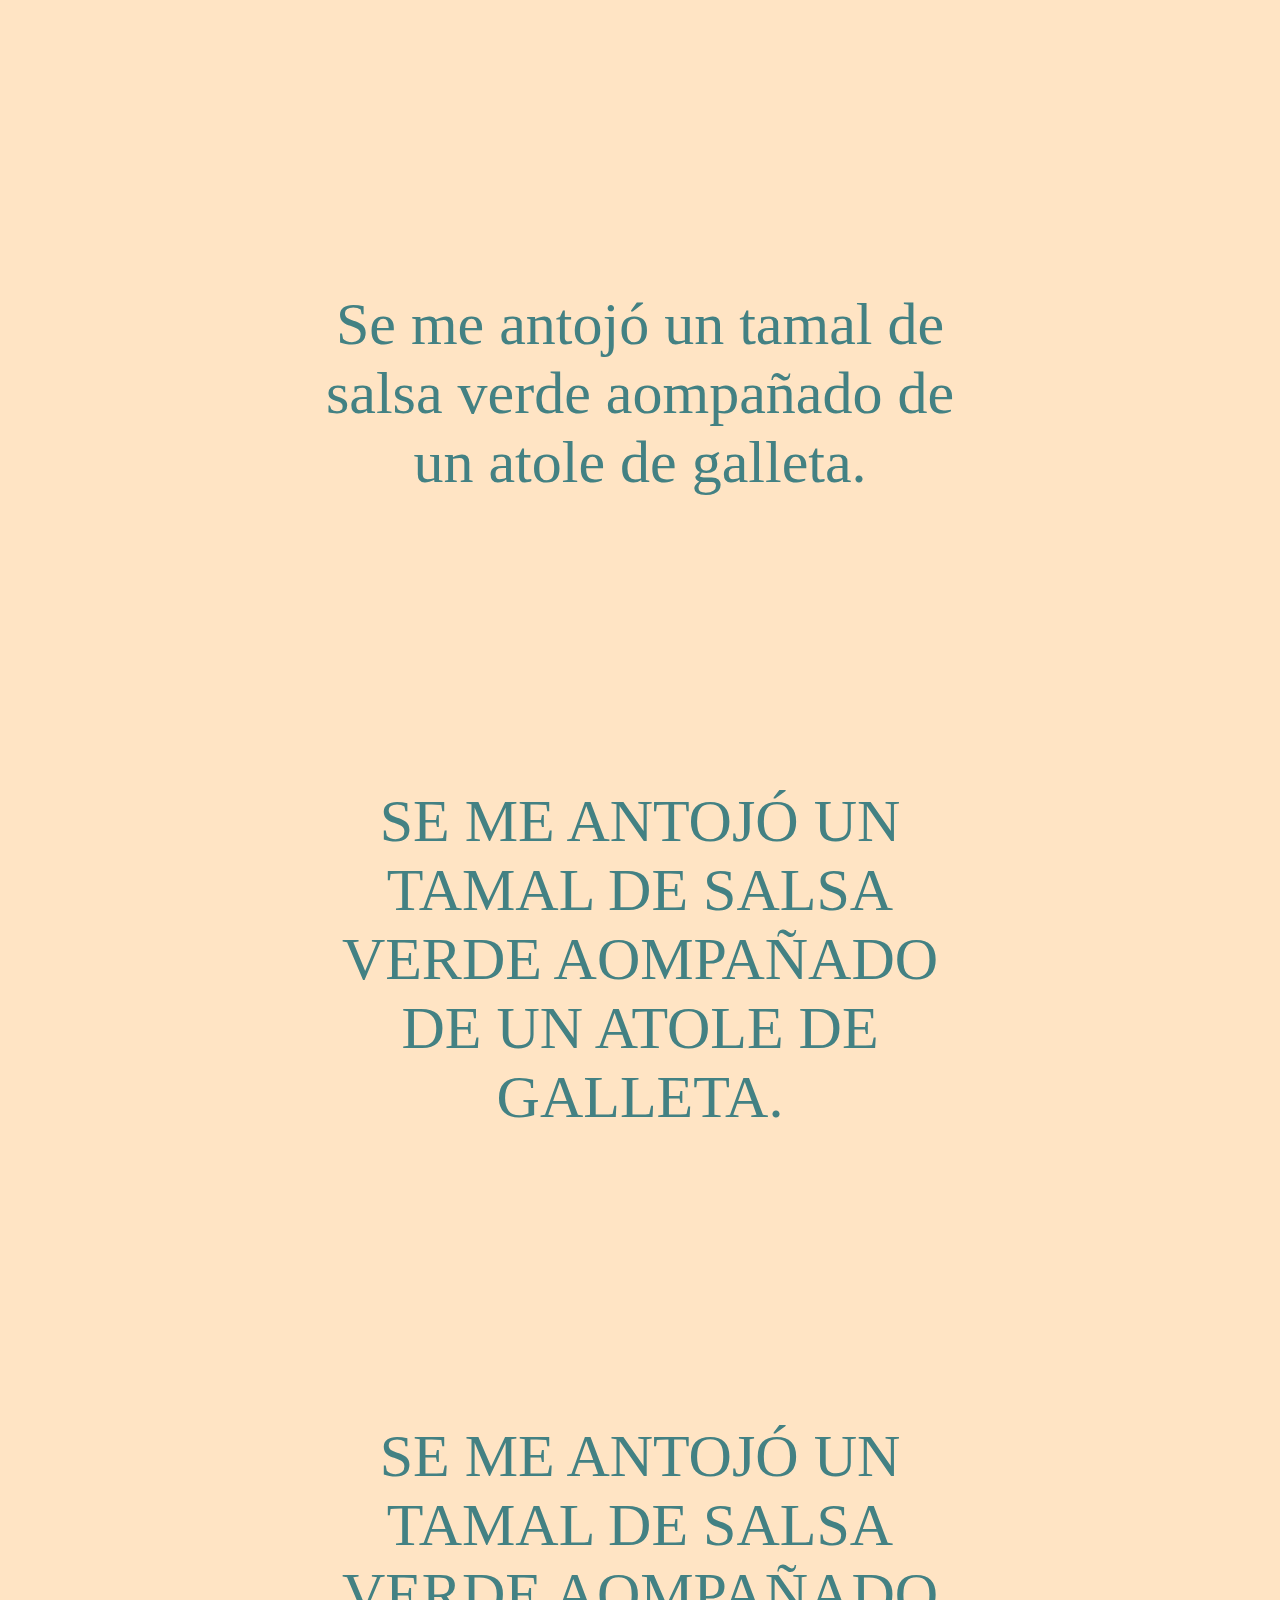
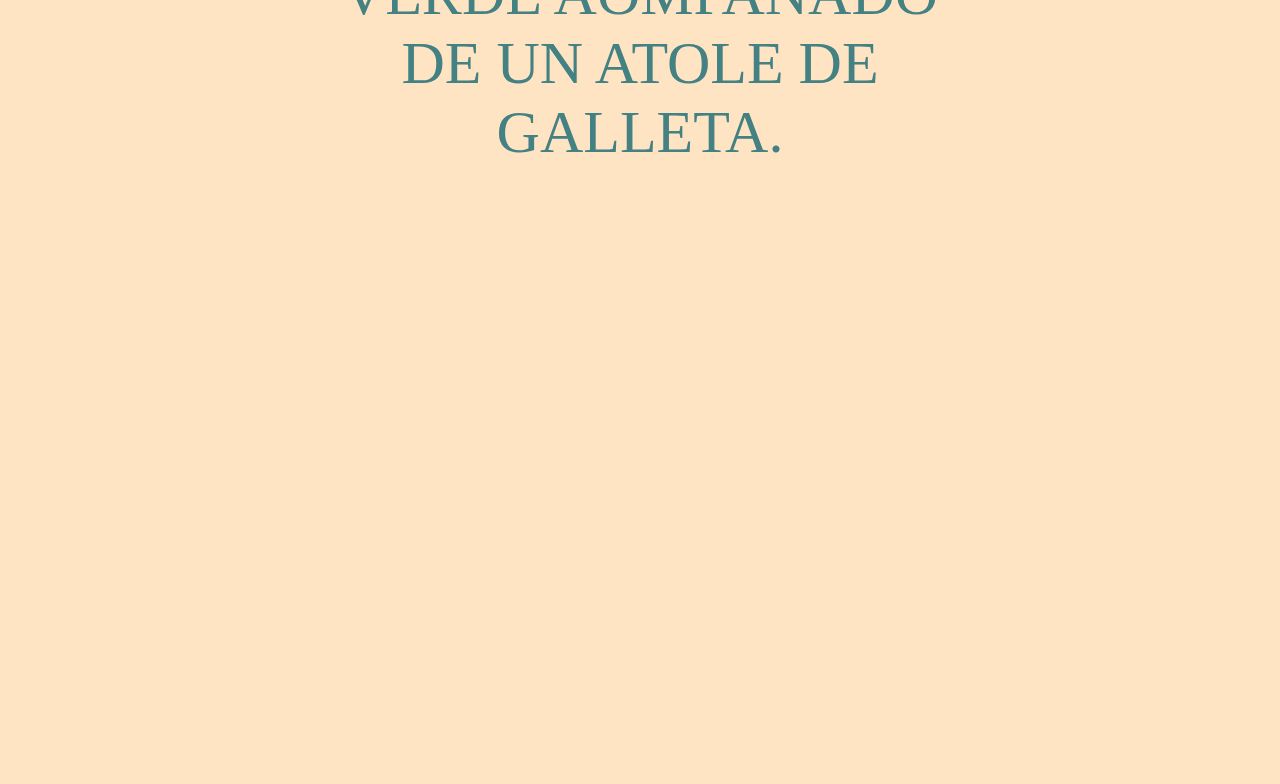
<file: TareasHernaniUEA5/cadenas/index.html>
<!DOCTYPE html>
<html lang="en">
<head>
    <meta charset="UTF-8">
    <meta name="viewport" content="width=device-width, initial-scale=1.0">
    <title>Métodos de cadenas de palabras</title>
    <link rel="stylesheet" href="style.css">
</head>
<body>
    
    <p id="axo"></p>
    <p id="axo2"></p>
    <p id="axo3"></p>
    <iframe width="560" height="315" src="https://www.youtube.com/embed/pBuZEGYXA6E?si=W_Ox1dr7PVZ7CM9c" title="YouTube video player" frameborder="0" allow="accelerometer; autoplay; clipboard-write; encrypted-media; gyroscope; picture-in-picture; web-share" referrerpolicy="strict-origin-when-cross-origin" allowfullscreen></iframe>

    <!--<video src="" width="" controls></video>-->
    
    <script src="script.js"></script>
</body>
</html>
</file>
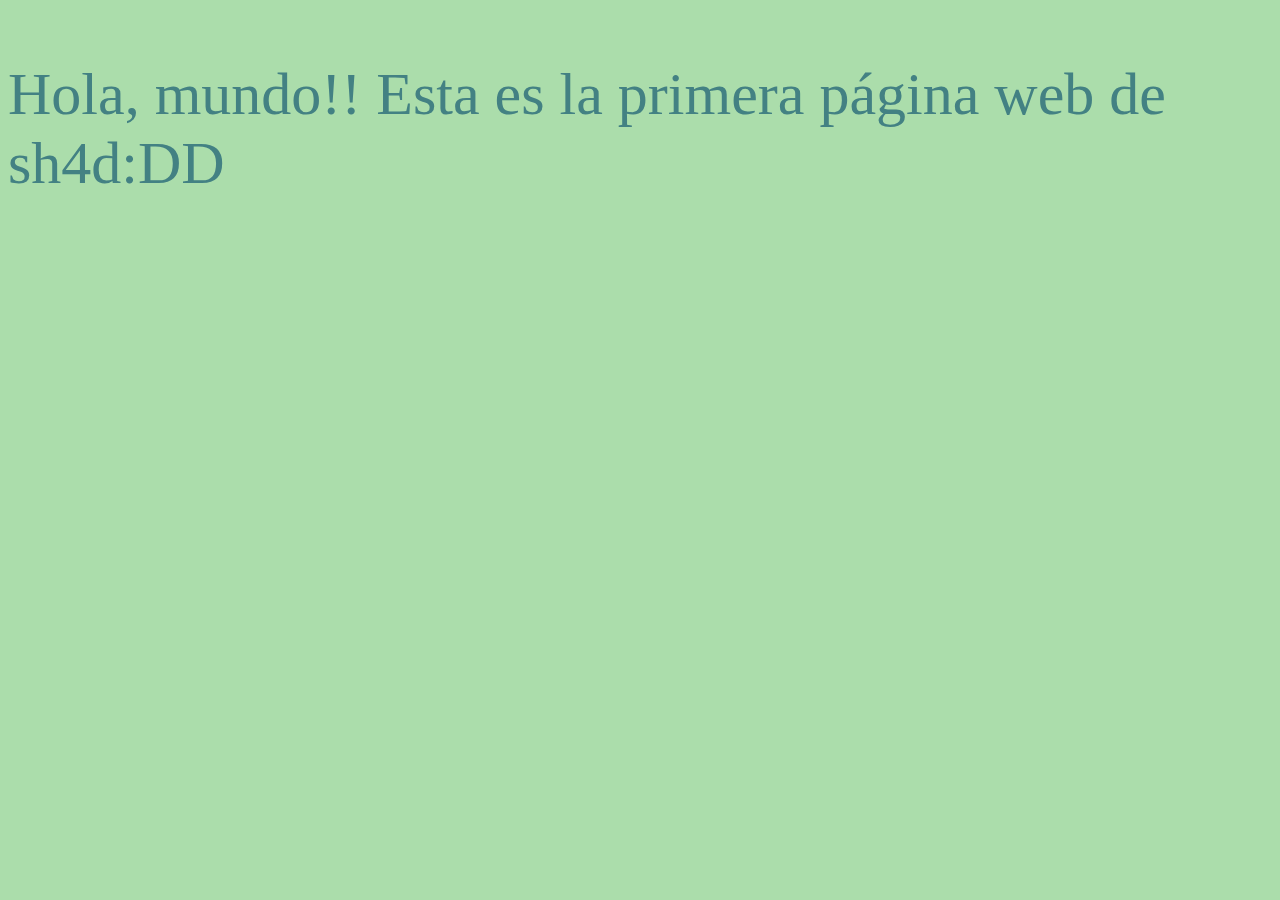
<file: TareasHernaniUEA5/Tarea1_Hernani/index.html>
<!DOCTYPE html>
<html lang="es">
<head>
    <meta charset="UTF-8">
    <meta name="viewport" content="width=device-width, initial-scale=1.0">
    <title>TAREA 1</title>
    <link rel="stylesheet" href="style.css">
</head>

<body>

    <!--Ejercicio hecho en clase

    <h1>Encabezado 1</h1>
    <h2>Encabezado 2</h2>
    <h3>Encabezado 3</h3>
    
    -->

    <p>Hola, mundo!! Esta es la primera página web de sh4d:DD</p>

    <!--<button type="button"
    onclick="document.getElementById('namu').innerHTML = Date()">
    Da click aquí para ver la hora y la fecha. </button>
    
    <h1 id="namu"></h1>-->

    <script src="script.js"></script>
    
</body>
</html>
</file>
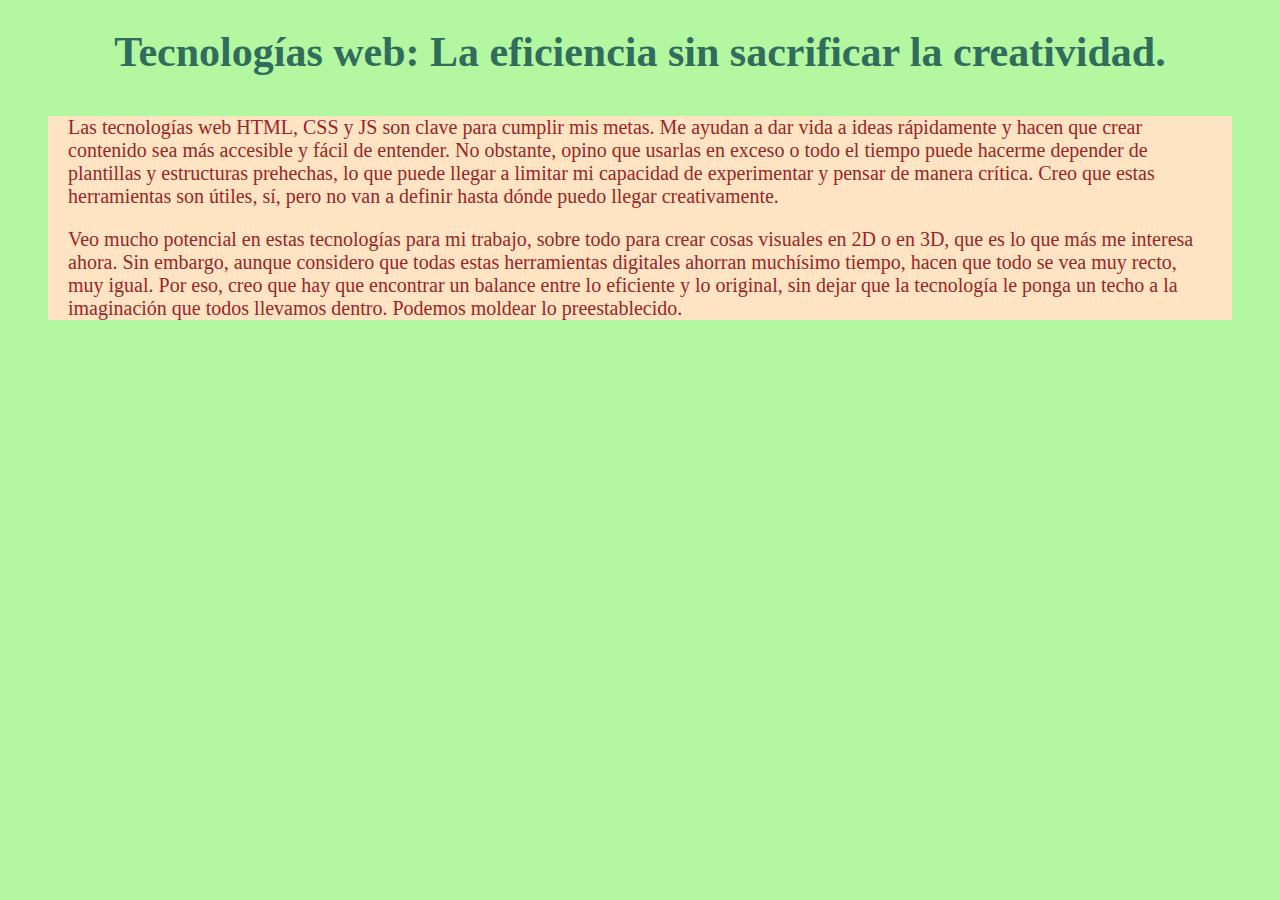
<file: TareasHernaniUEA5/Tarea2_Hernani/index.html>
<!DOCTYPE html>
<html lang="en">
<head>
    <meta charset="UTF-8">
    <meta name="viewport" content="width=device-width, initial-scale=1.0">
    <title>Reflexión</title>
    <link rel="stylesheet" href="style.css">
</head>
<body>

    <h1>Tecnologías web: 
        La eficiencia sin sacrificar la creatividad.</h1>

    <div>

        <p id="nodo1"></p>
        <p id="nodo2"></p>
        
    </div>

    <script src="script.js"></script>

</body>
</html>
</file>
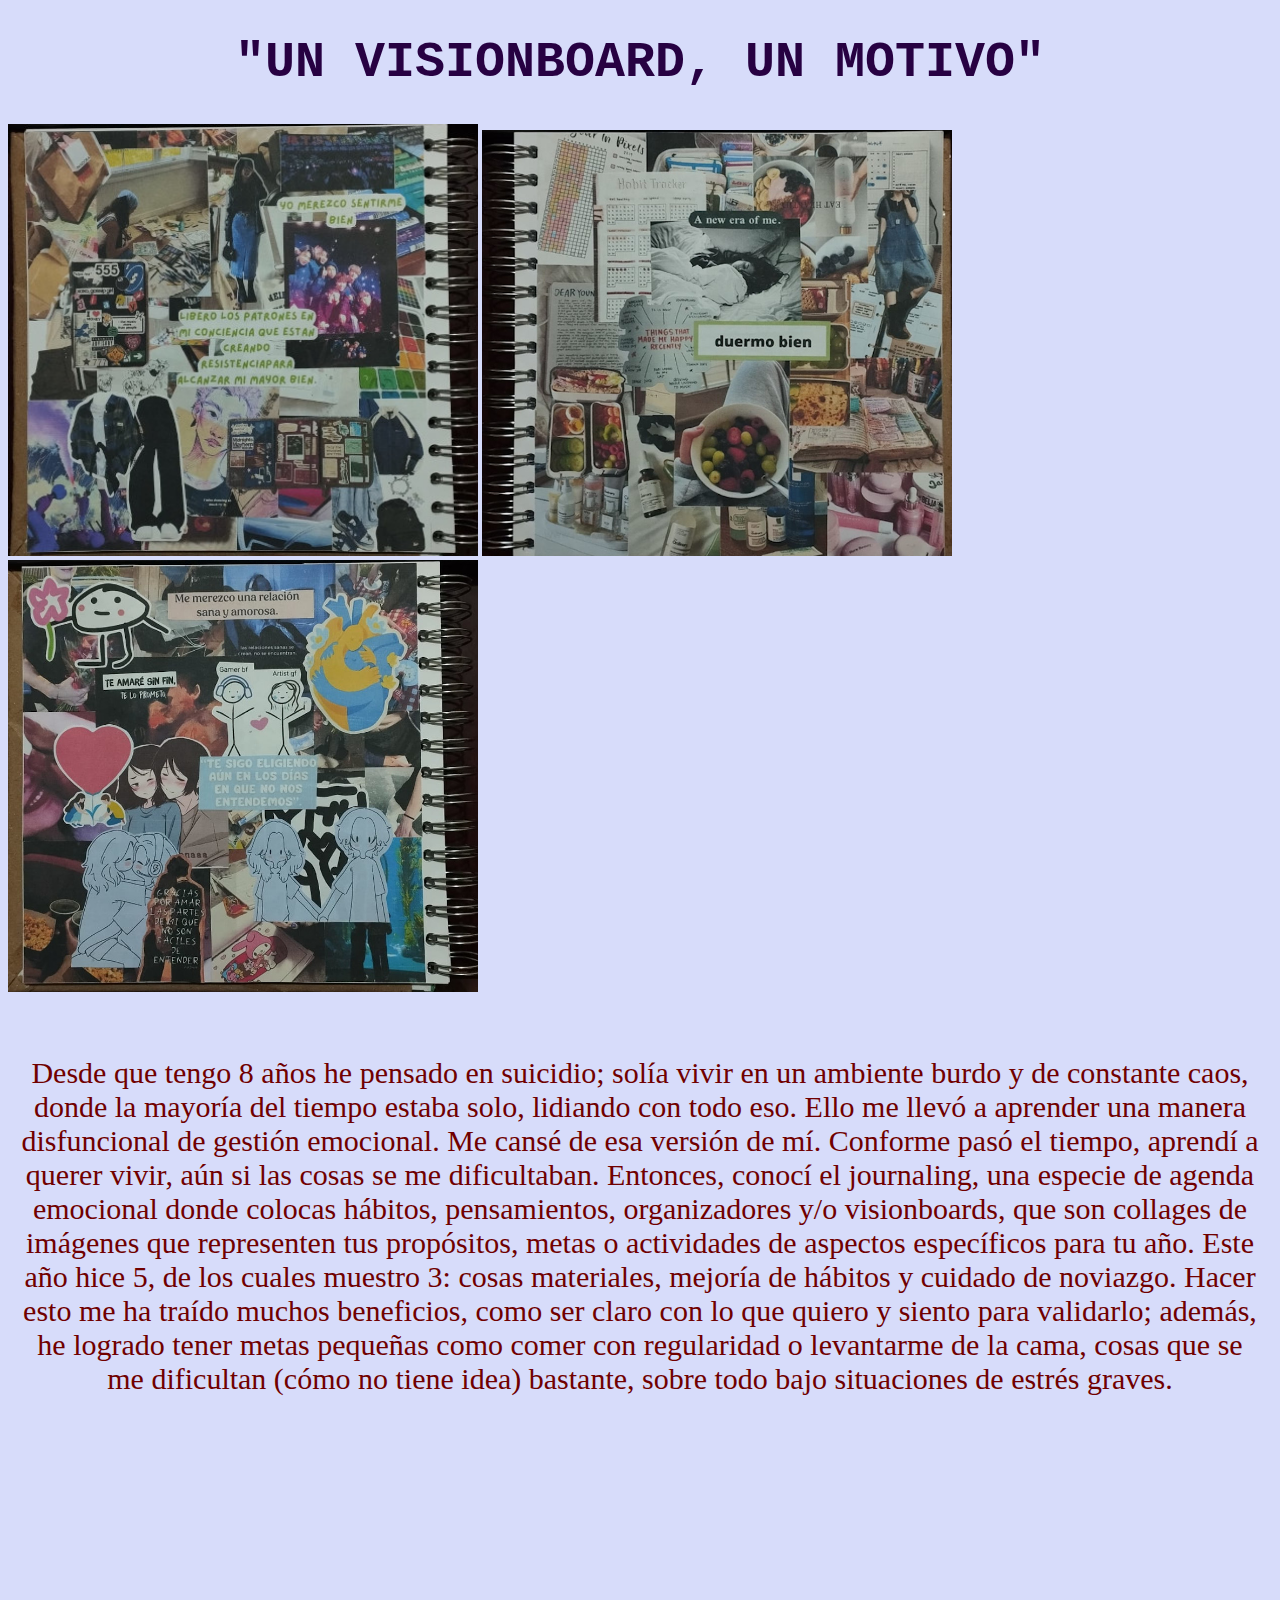
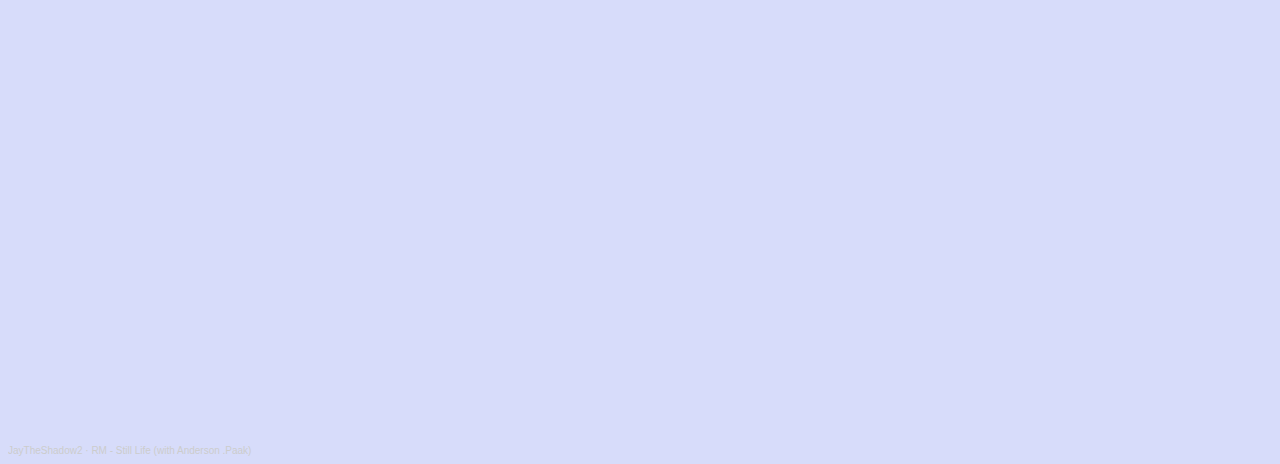
<file: TareasHernaniUEA5/Tarea4_Hernani/index.html>
<!DOCTYPE html>
<html lang="en">
<head>
    <meta charset="UTF-8">
    <meta name="viewport" content="width=device-width, initial-scale=1.0">
    <title>VISIONBOARD</title>
    <link rel="stylesheet" href="style.css">
</head>
<body>
    
    <h1>"UN VISIONBOARD, UN MOTIVO"</h1>

    <div>
        <img src="assets/v1.jpeg" alt="Cosas materiales" style="width: 470px;">
        <img src="assets/v2.jpeg" alt="Mejoría de hábitos" style="width: 470px;">
        <img src="assets/v3.jpeg" alt="Cuidado de noviazgo" style="width: 470px;">
    </div>

    <div class="parrafo">
        Desde que tengo 8 años he pensado en suicidio; solía vivir en un ambiente burdo y de constante caos, donde la mayoría del tiempo estaba solo, lidiando con todo eso. Ello me llevó a aprender una manera disfuncional de gestión emocional. Me cansé de esa versión de mí. Conforme pasó el tiempo, aprendí a querer vivir, aún si las cosas se me dificultaban. Entonces, conocí el journaling, una especie de agenda emocional donde colocas hábitos, pensamientos, organizadores y/o visionboards, que son collages de imágenes que representen tus propósitos, metas o actividades de aspectos específicos para tu año. Este año hice 5, de los cuales muestro 3: cosas materiales, mejoría de hábitos y cuidado de noviazgo. Hacer esto me ha traído muchos beneficios, como ser claro con lo que quiero y siento para validarlo; además, he logrado tener metas pequeñas como comer con regularidad o levantarme de la cama, cosas que se me dificultan (cómo no tiene idea) bastante, sobre todo bajo situaciones de estrés graves.
    </div>

    <div class="video">
        <iframe width="560" height="315" src="https://www.youtube.com/embed/g07Qd5JfIIY?si=-8yvQyUi8tsu2sss" title="YouTube video player"   
        frameborder="0" allow="accelerometer; autoplay; clipboard-write; encrypted-media; gyroscope; picture-in-picture; web-share" 
        referrerpolicy="strict-origin-when-cross-origin" allowfullscreen></iframe>
    </div>

    <div>
        <iframe width="100%" height="166" scrolling="no" frameborder="no" allow="autoplay" src="https://w.soundcloud.com/player/?url=https%3A//api.soundcloud.com/tracks/1394585797&color=%23d6ac74&auto_play=false&hide_related=false&show_comments=true&show_user=true&show_reposts=false&show_teaser=true"></iframe>
        
        <div style="font-size: 10px; color: #cccccc;line-break: anywhere;word-break: normal;overflow: hidden;white-space: nowrap;text-overflow: 
        ellipsis; font-family: Interstate,Lucida Grande,Lucida Sans Unicode,Lucida Sans,Garuda,Verdana,Tahoma,sans-serif;font-weight: 100;">
            
        <a href="https://soundcloud.com/jaytheshadow2" title="JayTheShadow2" target="_blank" style="color: #cccccc; text-decoration: 
        none;">JayTheShadow2</a> · <a href="https://soundcloud.com/jaytheshadow2/rm-still-life-with-anderson" title="RM - Still Life (with 
        Anderson .Paak)" target="_blank" style="color: #cccccc; text-decoration: none;">RM - Still Life (with Anderson .Paak)</a></div>
    </div>

    <script src="script.js"></script>
</body>
</html>
</file>
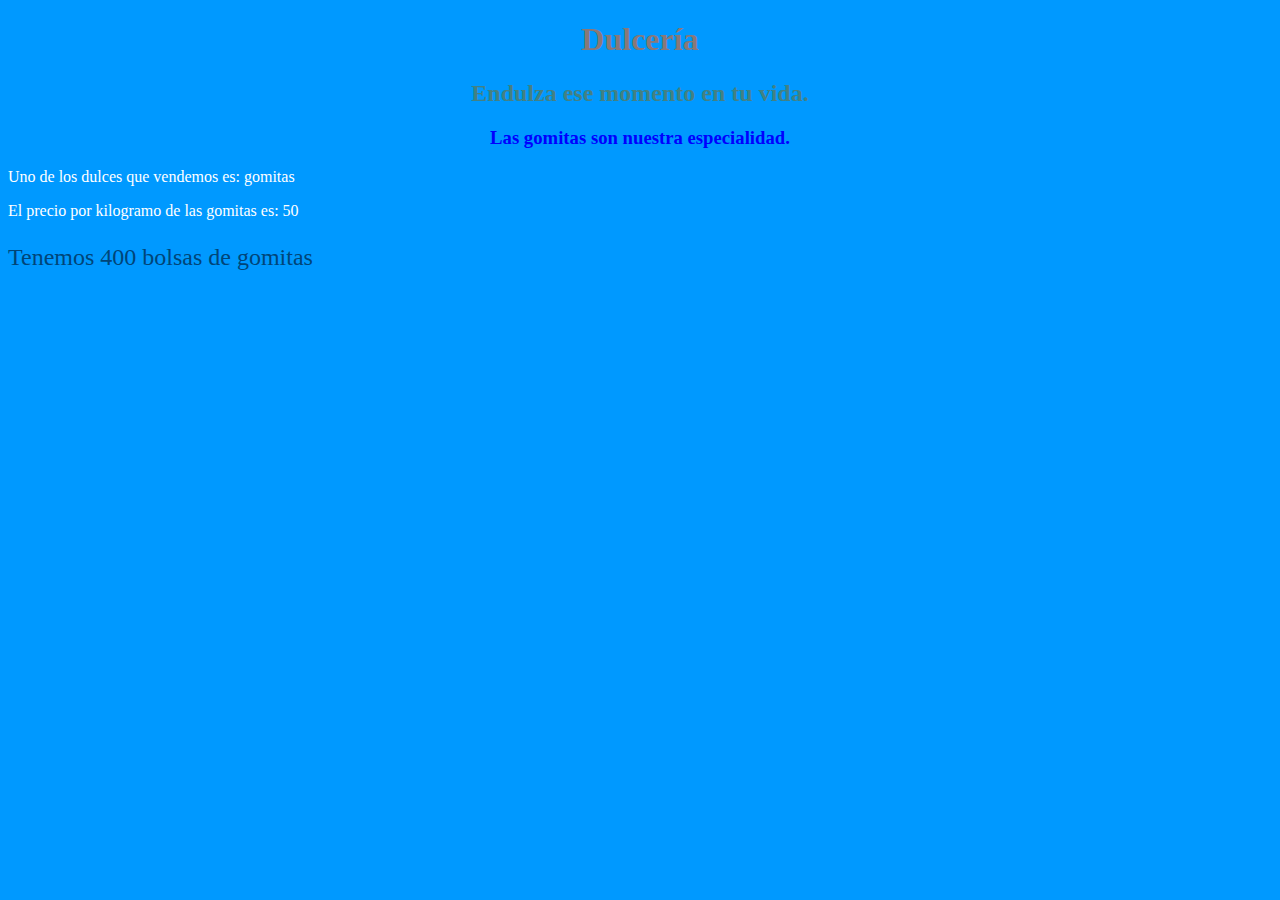
<file: TareasHernaniUEA5/variables/index.html>
<!DOCTYPE html>
<html lang="es">
<head>
    <meta charset="UTF-8">
    <meta name="viewport" content="width=device-width, initial-scale=1.0">
    <title>VARIABLES</title>
    <!--vínculo al style externo-->
    <link rel="stylesheet" href="style.css">
    <!--vínculo al style interno-->
     <style>
        h1{color:rgb(137, 120, 120); text-align:center;} 
     </style>
</head>

<body>

    <h1>Dulcería</h1>
    <h2>Endulza ese momento en tu vida.</h2>
    <h3>Las gomitas son nuestra especialidad.</h3>
    <!--etiquetas de forma interna induvidual (enlinea)
    <h2 style="color:rgb(67, 129, 131); text-align:center">Endulza ese momento en tu vida.</h2>-->
    <p id="demo"></p>
    <p id="boba"></p>
    <p class="inventario">Tenemos 400 bolsas de gomitas</p>
    <script src="script.js"></script>

</body>
</html>
</file>
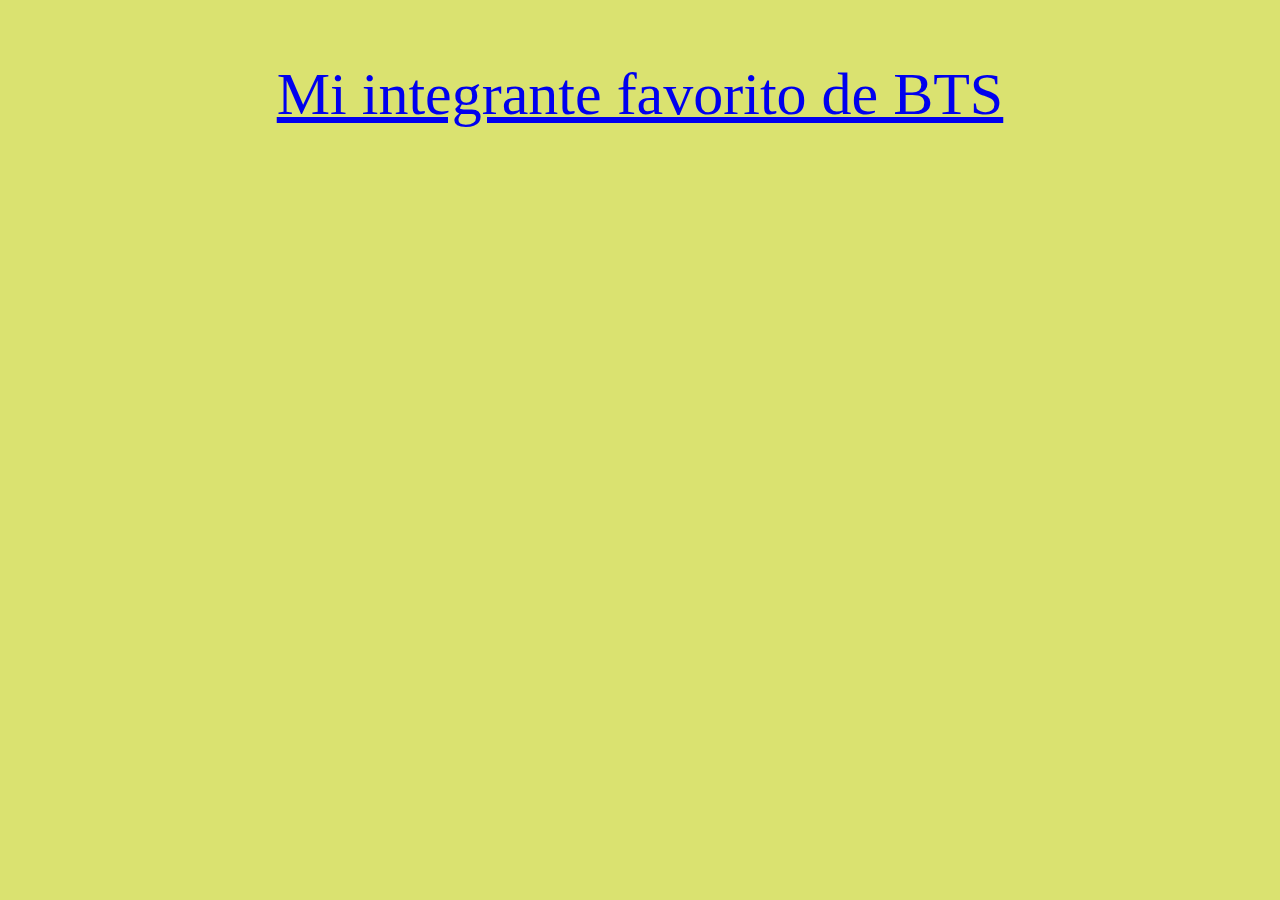
<file: TareasHernaniUEA5/vinculo/index.html>
<!DOCTYPE html>
<html lang="en">
<head>
    <meta charset="UTF-8">
    <meta name="viewport" content="width=device-width, initial-scale=1.0">
    <title>VÍNCULOS</title>
    <link rel="stylesheet" href="style.css">
</head>
<body>
    
    <p><a href="pagina1.html">Mi integrante favorito de BTS</a></p>

    <script src="script.js"></script>

</body>
</html>
</file>
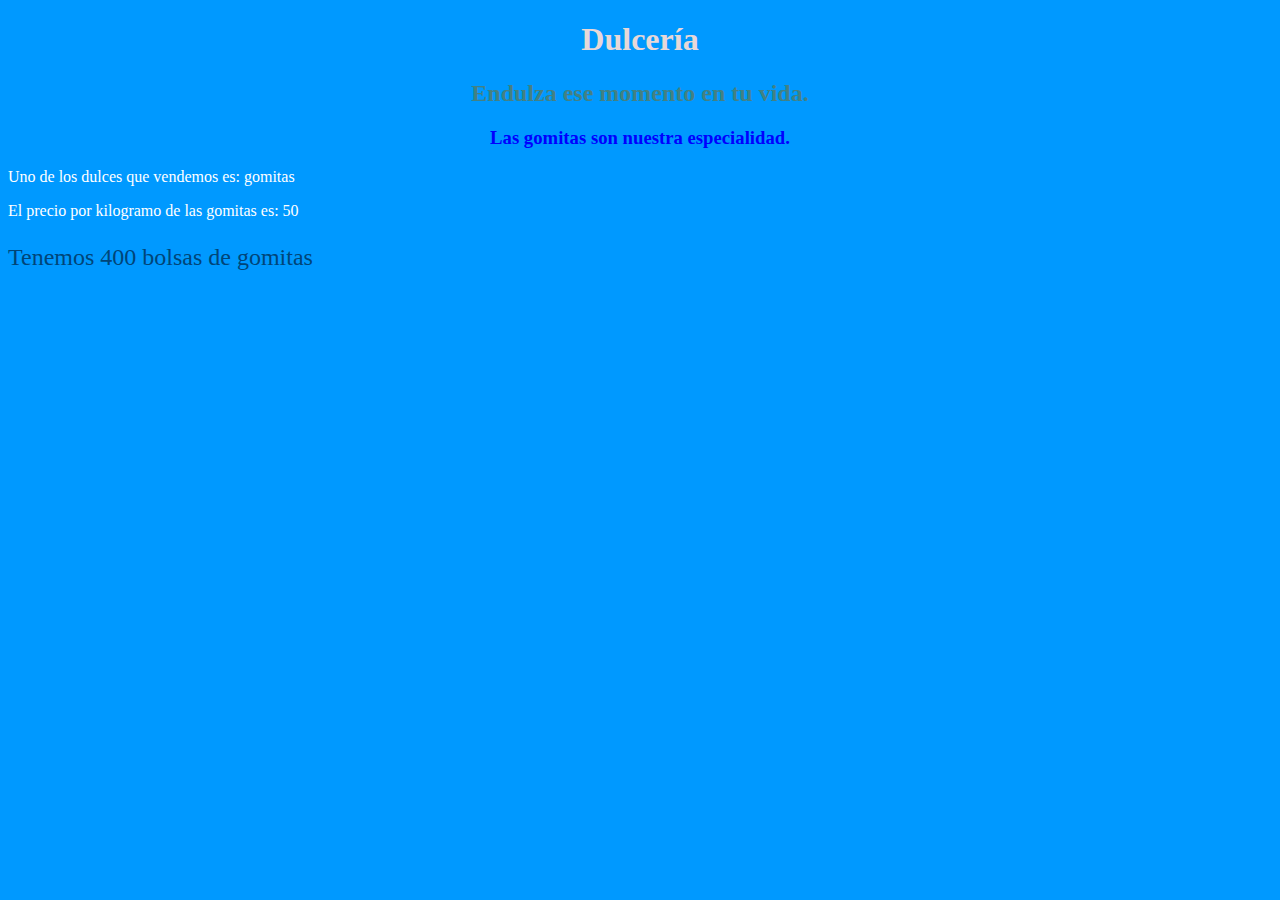
<file: TareasHernaniUEA5/Tarea1_Hernani/variables/index.html>
<!DOCTYPE html>
<html lang="es">
<head>
    <meta charset="UTF-8">
    <meta name="viewport" content="width=device-width, initial-scale=1.0">
    <title>VARIABLES</title>
    <!--vínculo al style externo-->
    <link rel="stylesheet" href="style.css">
    <!--vínculo al style externo-->
     <style>
        h1{color:rgb(231, 216, 216); text-align:center;} 
     </style>
</head>

<body>

    <h1>Dulcería</h1>
    <h2>Endulza ese momento en tu vida.</h2>
    <h3>Las gomitas son nuestra especialidad.</h3>
    <!--etiquetas de forma interna induvidual (enlinea)
    <h2 style="color:rgb(67, 129, 131); text-align:center">Endulza ese momento en tu vida.</h2>-->
    <p id="demo"></p>
    <p id="boba"></p>
    <p class="inventario">Tenemos 400 bolsas de gomitas</p>
    <script src="script.js"></script>

</body>
</html>
</file>
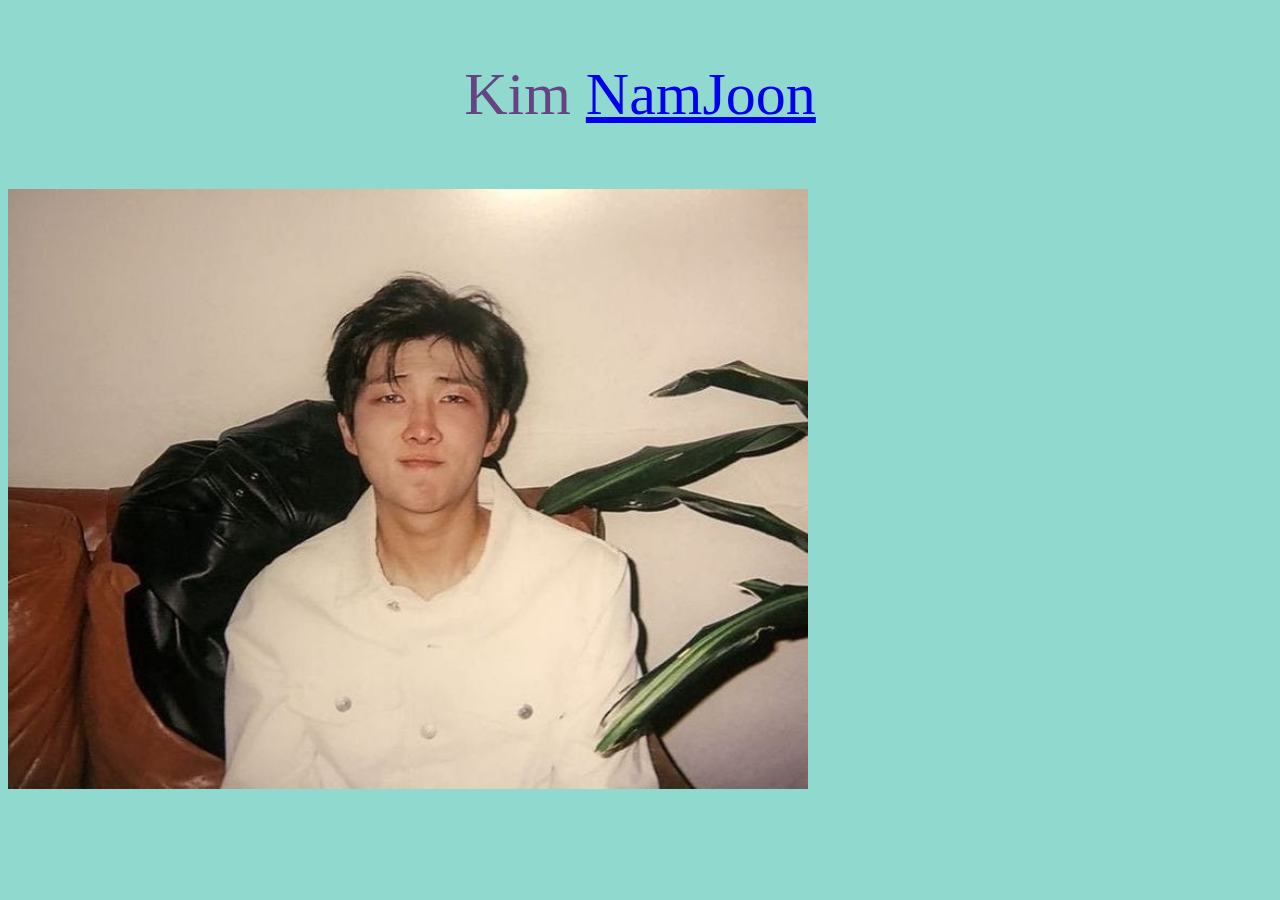
<file: TareasHernaniUEA5/vinculo/pagina1.html>
<!DOCTYPE html>
<html lang="en">
<head>
    <meta charset="UTF-8">
    <meta name="viewport" content="width=device-width, initial-scale=1.0">
    <title>PÁGINA 1</title>
    <link rel="stylesheet" href="style.css">
</head>
<body class="body2">
    <p>Kim <a href="index.html">NamJoon</a></p>
    <img src="assets/img_medium.jpeg" alt="Kim NamJoon, líder de BTS." style="width: 800px;">

    <script src="script.js"></script> 
</body>
</html>
</file>
<file: TareasHernaniUEA5/cadenas/style.css>
body{
    background-color: bisque;
}

p{
    color:rgb(67, 129, 131);
    font-size: 60px;
    text-align: center;
    margin: 290px;
}
</file>
<file: TareasHernaniUEA5/Tarea1_Hernani/style.css>
body{background-color: #abddab;}
/* Ejercicios hechos en clase.
h1 {color: #000000;}
h2 {color: #000000;}
h3 {color: #000000;}*/

p {color:rgb(67, 129, 131);font-size: 60px;}
</file>
<file: TareasHernaniUEA5/Tarea2_Hernani/style.css>
body{
    background-color: rgb(179, 248, 160);
}

h1{
    color: rgb(49, 109, 93);
    text-align:center;
    font-size: 42px
}

div{
    background-color: rgb(255, 228, 196);
    margin: 40px;
}

p{
    margin: 20px;
    color: rgb(154, 38, 38);
    font-size: 20px;
    font-family: verdana;
}
</file>
<file: TareasHernaniUEA5/Tarea4_Hernani/style.css>
body{
    background-color: rgb(215, 220, 250);
}

h1{
    color:rgb(39, 1, 66);
    font-family: 'Courier New', Courier, monospace;
    text-align: center;
    font-size: 50px;
}

.video{
    margin: 75px 166px 75px 0px;
    align-items: center;
}

.parrafo{
    text-align: center;
    font-size: 30px;
    color: rgb(112, 0, 0);
    margin-top: 50px;
    padding: 10px;
}
</file>
<file: TareasHernaniUEA5/variables/style.css>
/*fondo*/
body{background-color: #0099ff;}

/*color de texto*/
h1{color:rgba(125, 125, 125, 0.25)}
h2{color:rgb(67, 129, 131); text-align:center}
h3{color:hsla(240, 100%, 50%, 1 );  text-align:center}
p{color: #ffffff;}

/*selector de clase con color y tamaño de letra (font-size en px) en un segundo párrafo con clas=""*/

.inventario{color:#004578; font-size: 24px;}
</file>
<file: TareasHernaniUEA5/vinculo/style.css>
body{
    background-color: #dae270;
}

p {
    color:rgb(102, 67, 131);
    font-size: 60px;
    text-align:center;
}

/*clase*/
.body2{
    background-color: #8fd9ce;
}
img{
    width: 100%;
}
</file>
<file: TareasHernaniUEA5/Tarea1_Hernani/variables/style.css>
/*fondo*/
body{background-color: #0099ff;}

/*color de texto*/
h1{color:rgba(125, 125, 125, 0.25)}
h2{color:rgb(67, 129, 131); text-align:center}
h3{color:hsla(240, 100%, 50%, 1 );  text-align:center}
p{color: #ffffff;}

/*selector de clase con color y tamaño de letra (font-size en px) en un segundo párrafo con clas=""*/

.inventario{color:#004578; font-size: 24px;}
</file>
